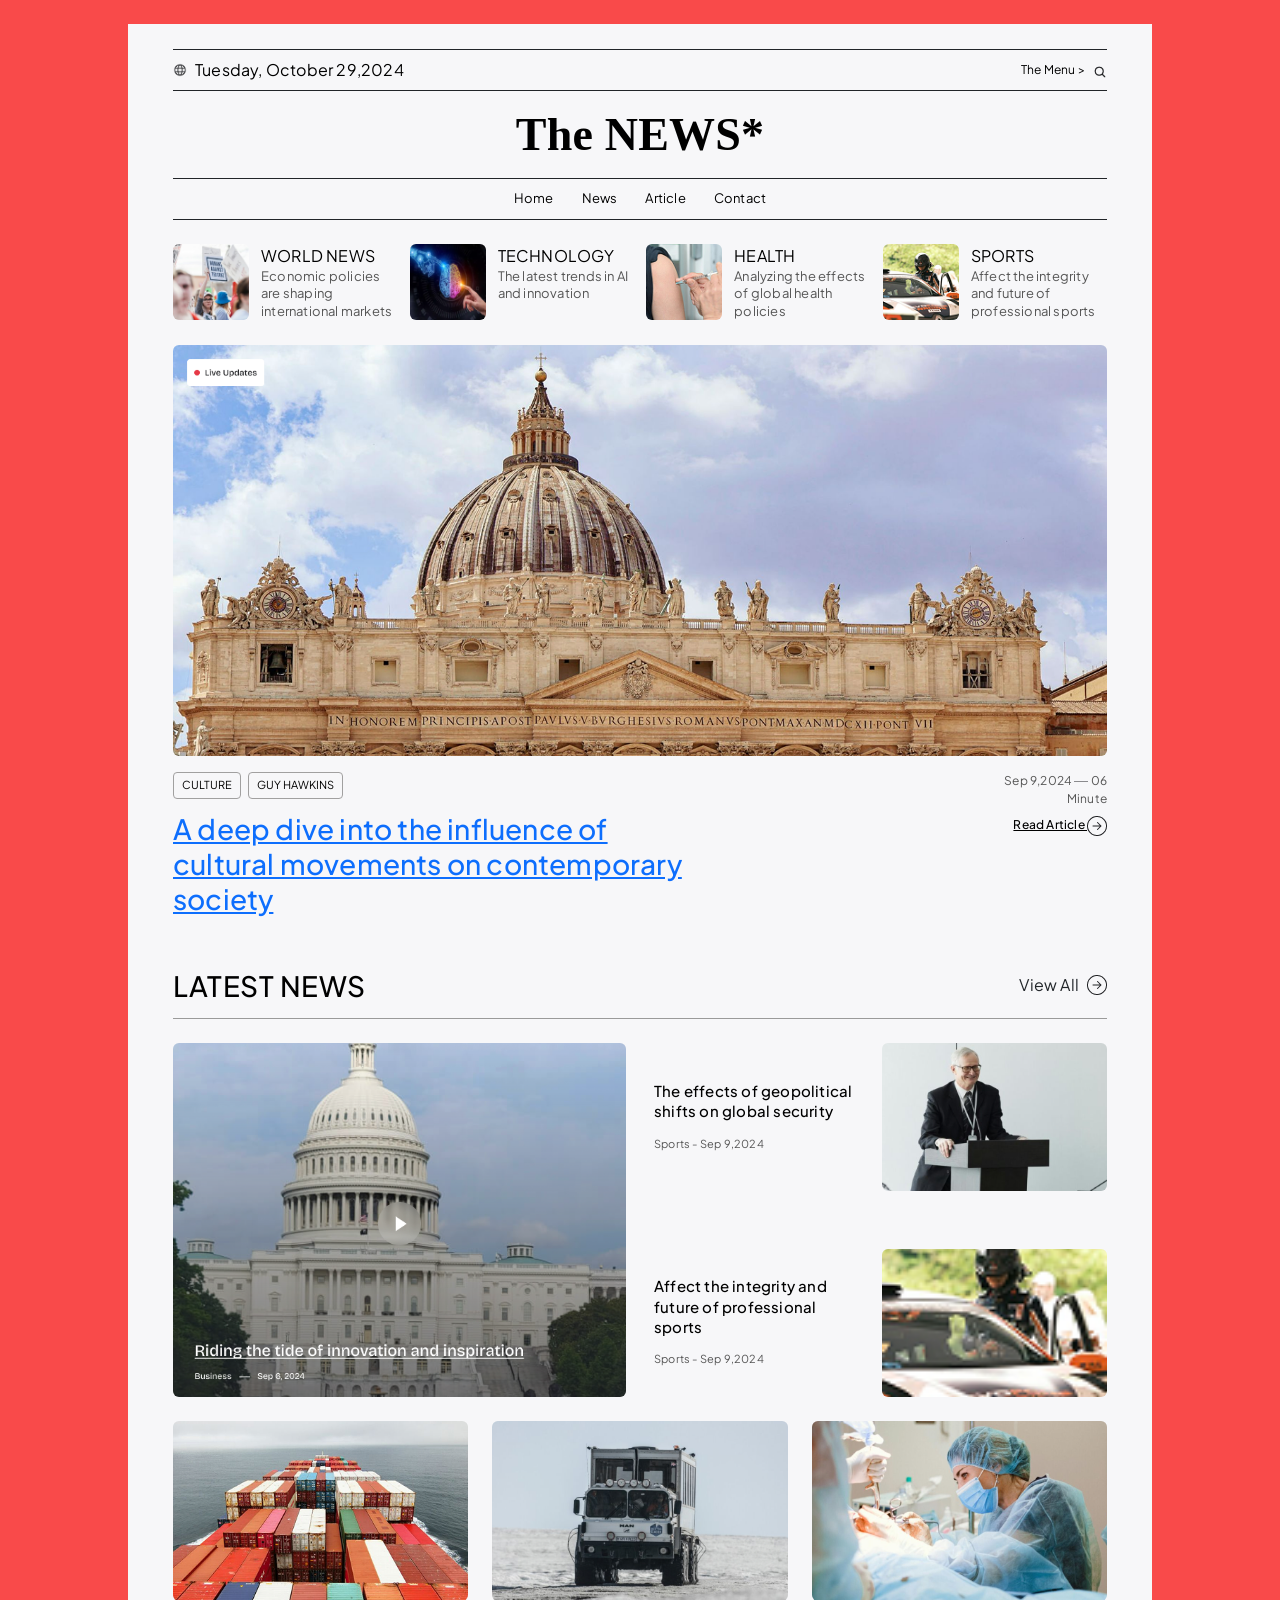
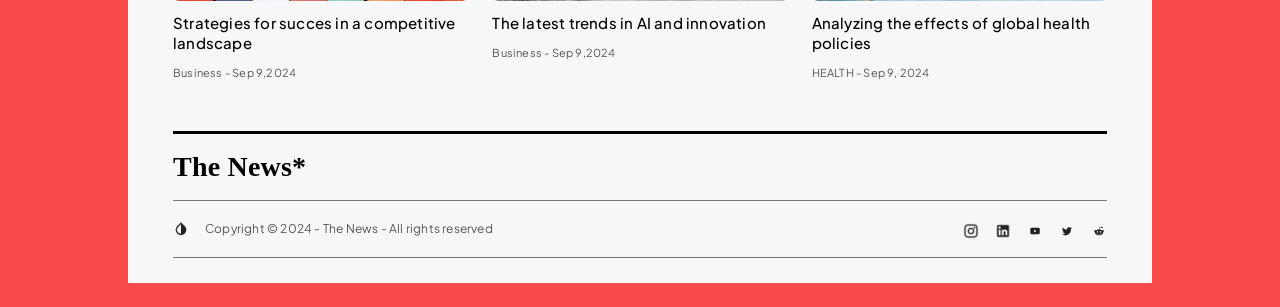
<file: index.html>
<!DOCTYPE html>
<html lang="ca">
<head>
    <meta charset="UTF-8">
    <meta name="viewport" content="width=device-width, initial-scale=1">
    <title>The NEWS* </title>
    <meta name="description" content="The news - El meu blog de notiices">
    <!--GOOGLE FONTS-->
    <link rel="preconnect" href="https://fonts.googleapis.com">
    <link rel="preconnect" href="https://fonts.gstatic.com" crossorigin>
    <link href="https://fonts.googleapis.com/css2?family=Plus+Jakarta+Sans:wght@400;500;600;700&display=swap" rel="stylesheet">
    <!--BOOSTRAP-->
    <link href="https://cdn.jsdelivr.net/npm/bootstrap@5.0.2/dist/css/bootstrap.min.css" rel="stylesheet" integrity="sha384-EVSTQN3/azprG1Anm3QDgpJLIm9Nao0Yz1ztcQTwFspd3yD65VohhpuuCOmLASjC" crossorigin="anonymous">    <!-- CODIGO CSS-->
    <link rel = "stylesheet" href="assets/css/styles.css">
</head>
<body> 
    <div class="container my-4 container-noticias">
        <header>
            <div class="header pb-2">
                <!--Zona superior fecha,logo,etc -->
                <div class="d-flex justify-content-between align-items-center py-2 border-top border-bottom border-dark">
                    <!--IZQUIERDA-->
                    <div class="d-flex align-items-center gap-2">
                        <img src="assets/img/SVG.png" class="iconos-pequeños" alt="mundo">
                        <span class="fecha"> Tuesday, October 29,2024</span>
                    </div>
                    <!-- DERECHA-->
                    <div class="d-flex align-items-center gap-2" >
                        <a href="index.html">The Menu ></a>
                        <!--DROPDOWN -->
                        <div class="dropdown">
                            <button type="button" class="busqueda" data-bs-toggle="dropdown" data-bs-auto-close="outside" aria-expanded="false">
                                <img src="assets/img/Container.png" alt="cerca">
                            </button>
                            <ul class="dropdown-menu" aria-labelledby="dropdownMenuButton1">
                                <li><a class="dropdown-item" href="index.html">Menu</a></li>
                                <li><a class="dropdown-item" href="news.html">Noticias</a></li>
                                <li><a class="dropdown-item" href="new.html">Ultima hora</a></li>
                                <li><a class="dropdown-item" href="contact.html">Contacto</a></li>
                            </ul>
                        </div>
                    </div>
                </div> 
                        <!-- Titulo -->
                <div class="text-center py-3">
                    <h1 class="display-4 fw-bold m-0">The NEWS*</h1>
                </div>
                <!-- Enlaces del Menu; INDEX,NEW,NEWS... -->
                <nav class="border-top border-bottom border-dark py-1">
                    <ul class="nav justify-content-center">
                    <li class="nav-item"><a class="nav-link active" aria-current="page" href="index.html">Home</a></li>
                    <li class="nav-item"><a class="nav-link" href="news.html">News</a></li>
                    <li class="nav-item"><a class="nav-link" href="new.html">Article</a></li>
                    <li class="nav-item"><a class="nav-link" href="contact.html">Contact</a></li>
                    </ul>
                </nav>
            </div>
        </header>    
        <main class="pt-3">
            <div class="d-flex flex-wrap justify-content-between mb-4"> 
                <!-- TARJETA 1  WORLD NEWS -->
                <div class="d-flex align-items-start noticia-mini">
                    <img src="assets/img/Frame 23.png" class="rounded" alt="WORLD NEWS">
                    <div> 
                        <span> WORLD NEWS</span>
                        <p>Economic policies are shaping international markets </p>
                    </div>
                </div>
                <!-- TARJETA 2 TECHNOLOGY-->
                <div class="d-flex align-items-start noticia-mini">
                    <img src="assets/img/ 23.png" class="rounded" alt="TECHNOLOGY">
                    <div>
                        <span> TECHNOLOGY</span>
                        <p> The latest trends in AI and innovation </p>
                    </div>
                </div>
                <!-- TARJETA 3 HEALTH-->
                <div class="d-flex align-items-start noticia-mini">
                    <img src="assets/img/66daa00a9ca7528191cd8a14_news-thumb-05.jpg.png" class="rounded" alt="Health">
                    <div>
                        <span> HEALTH</span>
                        <p>  Analyzing the effects of global health policies</p>
                    </div>
                </div>
                <!-- TARJETA 4 SPORTS-->
                <div class="d-flex align-items-start noticia-mini">
                    <img src="assets/img/auraç.png" class="rounded" alt="SPORTS">
                    <div>
                        <span> SPORTS</span>
                        <p> Affect the integrity and future of professional sports</p>
                    </div>
                </div>
            </div>
            <!-- TARJETA GRANDE LIVE UPDATES -->
            <div class="noticia-grande">
                <img src="assets/img/crisotabal.png" class="img-fluid rounded" alt="LIVE UPDATES">
                <div class="d-flex justify-content-between align-items-start mt-3">
                    <!-- LADO IZQUIERDO-->
                    <div class="justify-content-between align-items-start">
                        <div class="card-izq">
                            <button type="button" class="btn btn-outline-secondary btn-sm me-1"> CULTURE</button>
                            <button type="button" class="btn btn-outline-secondary btn-sm" > GUY HAWKINS</button>
                            <h2 class="titulo-live"> 
                                <a href="new.html">A deep dive into the influence of cultural movements on contemporary society</a>
                            </h2>
                        </div>
                    </div>
                    <!-- LADO DERECHO-->
                    <div class="text-end card-der"> 
                        <p class="mb-2"> Sep 9,2024 <img src="assets/img/Horizontal Divider.png" alt="barra"> 06 Minute </p>
                        <a href="new.html" class="read-more"> Read Article <img src="assets/img/Frame 34.png" alt="flecha"> </a>
                    </div>
                </div>
            </div>
            <!-- LATEST NEWS -->
            <div class="d-flex justify-content-between align-items-center pb-3 mb-4 latest-header">
                <h2 class="latest-titulo m-0"> LATEST NEWS</h2> 
                <a href="#" class="read-more m-0 text-decoration-none text-dark d-flex align-items-center gap-2">View All
                    <img src="assets/img/Frame 34.png" alt="flecha">
                </a>
            </div>
            <!-- LATAEST NEWS IZQUIERDA-->
            <div class="latest-grid-superior">
                <div class="card-izquierda">
                    <img src="assets/img/List → Listitem → Link.png" class="rounded" alt="Latest news">
                </div>
                <!-- LATEST NEWS DERECHA-->
                <div class="card-derecha">
                    <div class="latest-derecha"> 
                        <div class="latest-texto"> 
                            <p>The effects of geopolitical shifts on global security</p>
                            <span> Sports - Sep 9,2024</span>
                        </div>
                        <img src="assets/img/Background.png" class="rounded" alt="World News">
                    </div>
                    <div class="latest-derecha"> 
                        <div class="latest-texto"> 
                            <p>Affect the integrity and future of professional sports</p>
                            <span> Sports - Sep 9,2024</span>
                        </div>
                        <img src="assets/img/auraç.png" class="rounded" alt="World News">
                    </div>
                </div>
            </div>
            <!-- TARJETA 1  abajo laterst izq-->
            <div class="latest-grid-inferior mt-4 mb-4">
                <div class="noticia-media">
                    <img src="assets/img/66da9f082769115a30bf4133_news-thumb-03-p-800.jpg.png" class="rounded" alt="WORLD NEWS">
                    <div> 
                        <p>Strategies for succes in a competitive landscape</p>
                        <span> Business - Sep 9,2024 </span>
                    </div>
                </div>
                <!-- TARJETA 2 abajo de latest medio -->
                <div class="noticia-media">
                    <img src="assets/img/moto.png" class="rounded" alt="TECHNOLOGY">
                    <div>
                        <p> The latest trends in AI and innovation </p>
                            <span> Business - Sep 9,2024</span>
                    </div>
                </div>
                <!-- TARJETA 3 abajo latest derecha-->
                <div class="noticia-media">
                    <img src="assets/img/medi.png" class="rounded" alt="Health">
                    <div>
                        <p> Analyzing the effects of global health policies</p>
                        <span> HEALTH - Sep 9, 2024</span>
                    </div>
                </div>
             </div>
        </main>
        <footer class="footer mt-5">
            <div class="footer-top py-3">
                <h2 class="footer-logo m-0"> The News*</h2>
            </div>
            <div class="footer-bottom d-flex justify-content-between align-items-center py-3">
                <div class="d-flex align-items-center gap-3">
                    <img src="assets/img/Link → SVG.png" alt="icono">
                    <span>Copyright © 2024 - The News - All rights reserved</span>
                </div>
                <div class="d-flex align-items-center gap-3">
                    <a href="#"><img src="assets/img/ig.png" alt="instagram"></a>
                    <a href="#"><img src="assets/img/SVG(1).png" alt="Linkedin"></a>
                    <a href="#"><img src="assets/img/Link.png" alt="youtube"></a>
                    <a href="#"><img src="assets/img/Link(1).png" alt="twitter"></a>
                    <a href="#"><img src="assets/img/Link(2).png" alt="reddit"></a>
                </div>
            </div>
        
        </footer>
    </div>
    <script src="https://cdn.jsdelivr.net/npm/bootstrap@5.0.2/dist/js/bootstrap.bundle.min.js" integrity="sha384-MrcW6ZMFYlzcLA8Nl+NtUVF0sA7MsXsP1UyJoMp4YLEuNSfAP+JcXn/tWtIaxVXM" crossorigin="anonymous"></script>
</body>
</html>
</file>
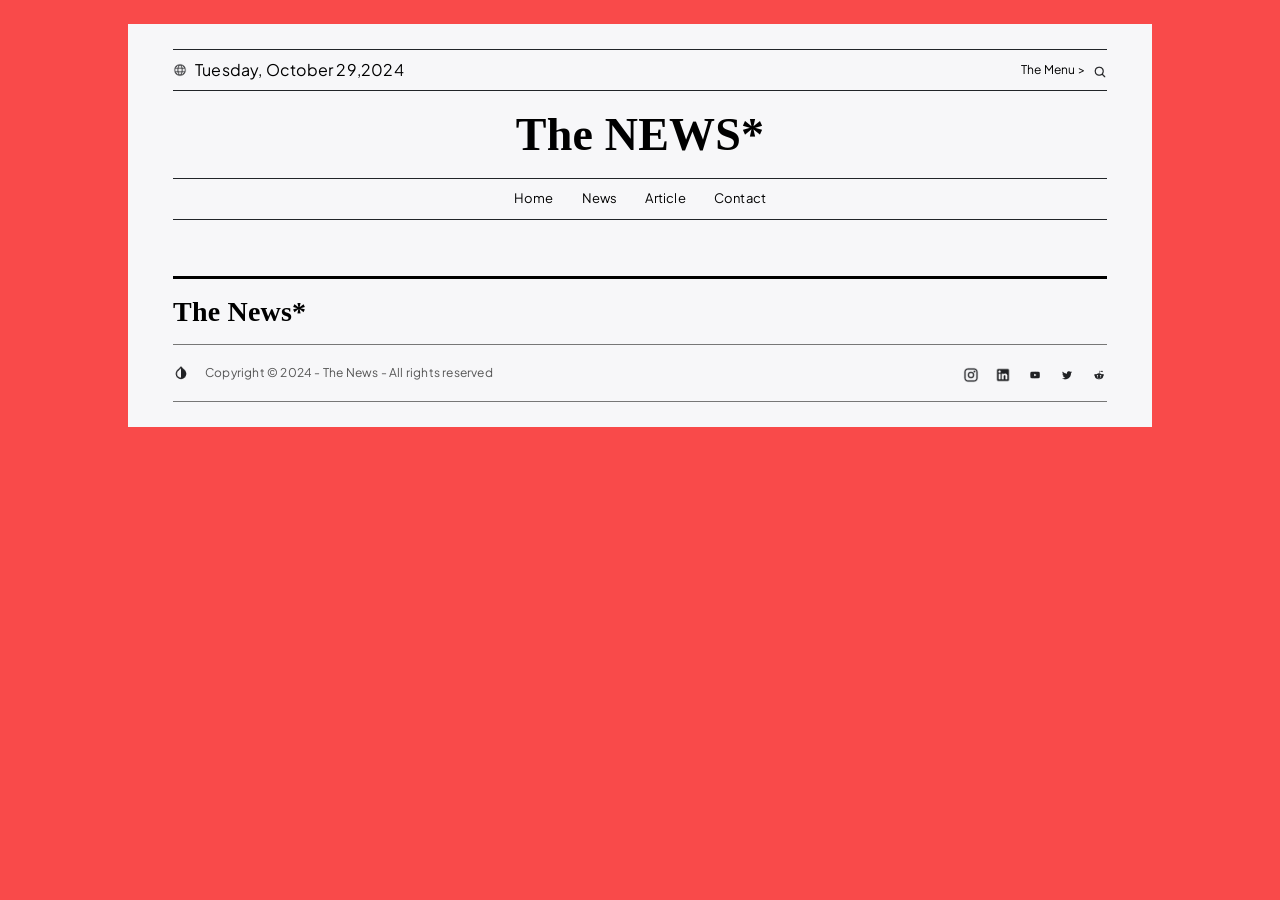
<file: contact.html>
<!DOCTYPE html>
<html lang="ca">
<head>
    <meta charset="UTF-8">
    <meta name="viewport" content="width=device-width, initial-scale=1">
    <title>The NEWS* </title>
    <meta name="description" content="The news - EL meu blog de notiices">
    <!--GOOGLE FONTS-->
    <link rel="preconnect" href="https://fonts.googleapis.com">
    <link rel="preconnect" href="https://fonts.gstatic.com" crossorigin>
    <link href="https://fonts.googleapis.com/css2?family=Plus+Jakarta+Sans:wght@400;500;600;700&display=swap" rel="stylesheet">
    <!--BOOSTRAP-->
    <link href="https://cdn.jsdelivr.net/npm/bootstrap@5.0.2/dist/css/bootstrap.min.css" rel="stylesheet" integrity="sha384-EVSTQN3/azprG1Anm3QDgpJLIm9Nao0Yz1ztcQTwFspd3yD65VohhpuuCOmLASjC" crossorigin="anonymous">    <!-- CODIGO CSS-->
    <link rel = "stylesheet" href="assets/css/styles.css">
</head>
<body> 
    <div class="container my-4 container-noticias">
        <header>
            <div class="header pb-2">
                <!--Zona superior fecha,logo,etc -->
                <div class="d-flex justify-content-between align-items-center py-2 border-top border-bottom border-dark">
                    <!--IZQUIERDA-->
                    <div class="d-flex align-items-center gap-2">
                        <img src="assets/img/SVG.png" class="iconos-pequeños" alt="mundo">
                        <span class="fecha"> Tuesday, October 29,2024</span>
                    </div>
                    <!-- DERECHA-->
                    <div class="d-flex align-items-center gap-2" >
                        <a href="index.html">The Menu ></a>
                        <!--DROPDOWN -->
                        <div class="dropdown">
                            <button type="button" class="busqueda" data-bs-toggle="dropdown" data-bs-auto-close="outside" aria-expanded="false">
                                <img src="assets/img/Container.png" alt="cerca">
                            </button>
                            <ul class="dropdown-menu" aria-labelledby="dropdownMenuButton1">
                                <li><a class="dropdown-item" href="index.html">Menu</a></li>
                                <li><a class="dropdown-item" href="news.html">Noticias</a></li>
                                <li><a class="dropdown-item" href="new.html">Ultima hora</a></li>
                                <li><a class="dropdown-item" href="contact.html">Contacto</a></li>
                            </ul>
                        </div>
                    </div>
                </div> 
                        <!-- Titulo -->
                <div class="text-center py-3">
                    <h1 class="display-4 fw-bold m-0">The NEWS*</h1>
                </div>
                <!-- Enlaces del Menu; INDEX,NEW,NEWS... -->
                <nav class="border-top border-bottom border-dark py-1">
                    <ul class="nav justify-content-center">
                    <li class="nav-item"><a class="nav-link active" aria-current="page" href="index.html">Home</a></li>
                    <li class="nav-item"><a class="nav-link" href="news.html">News</a></li>
                    <li class="nav-item"><a class="nav-link" href="new.html">Article</a></li>
                    <li class="nav-item"><a class="nav-link" href="contact.html">Contact</a></li>
                    </ul>
                </nav>
            </div>
        </header>    
        <main class="">

        
        
        </main>
        <footer class="footer mt-5">
            <div class="footer-top py-3">
                <h2 class="footer-logo m-0"> The News*</h2>
            </div>
            <div class="footer-bottom d-flex justify-content-between align-items-center py-3">
                <div class="d-flex align-items-center gap-3">
                    <img src="assets/img/Link → SVG.png" alt="icono">
                    <span>Copyright © 2024 - The News - All rights reserved</span>
                </div>
                <div class="d-flex align-items-center gap-3">
                    <a href="#"><img src="assets/img/ig.png" alt="instagram"></a>
                    <a href="#"><img src="assets/img/SVG(1).png" alt="Linkedin"></a>
                    <a href="#"><img src="assets/img/Link.png" alt="youtube"></a>
                    <a href="#"><img src="assets/img/Link(1).png" alt="twitter"></a>
                    <a href="#"><img src="assets/img/Link(2).png" alt="reddit"></a>
                </div>
            </div>
        
        </footer>
    </div>
    <script src="https://cdn.jsdelivr.net/npm/bootstrap@5.0.2/dist/js/bootstrap.bundle.min.js" integrity="sha384-MrcW6ZMFYlzcLA8Nl+NtUVF0sA7MsXsP1UyJoMp4YLEuNSfAP+JcXn/tWtIaxVXM" crossorigin="anonymous"></script>
</body>
</html>
</file>
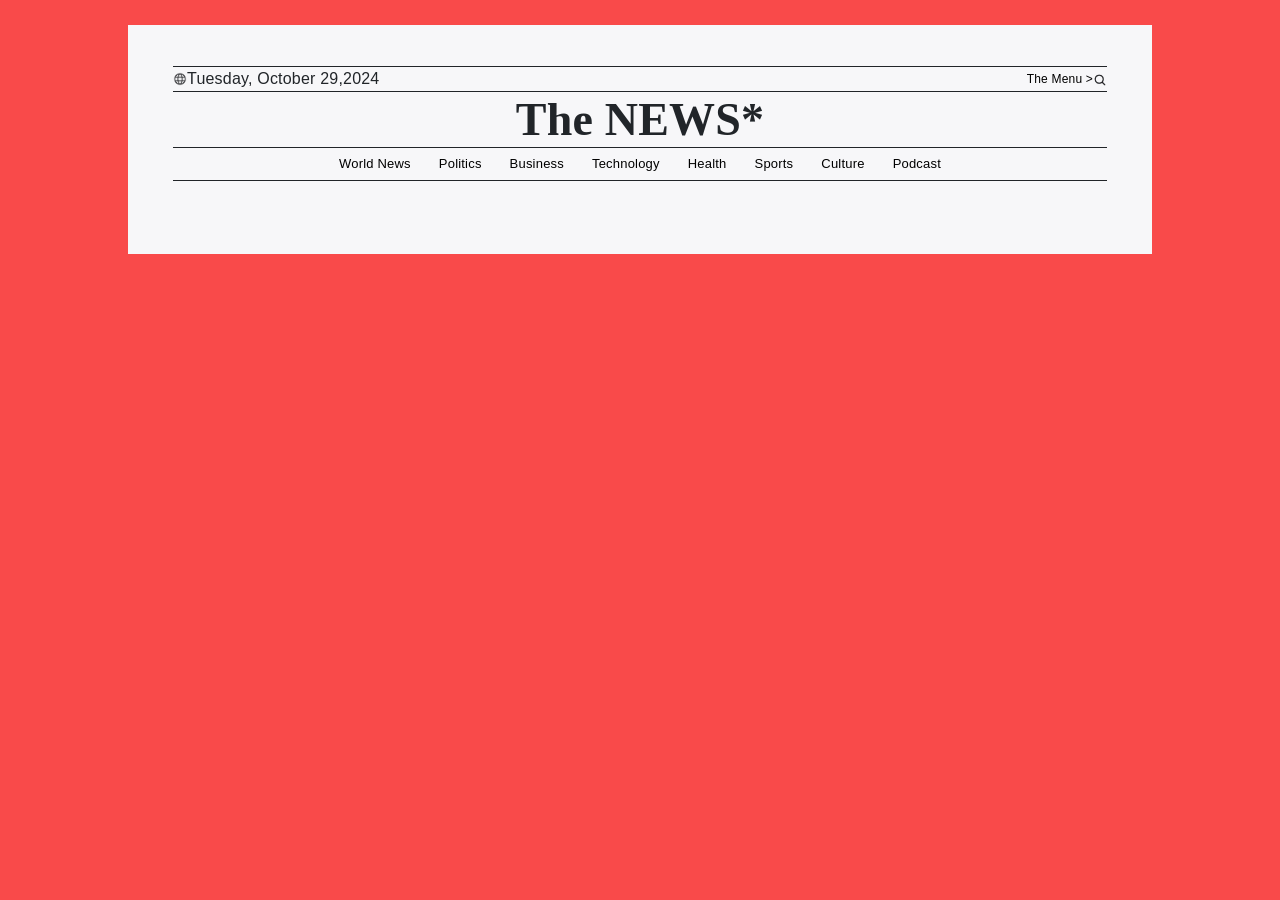
<file: new.html>
<!DOCTYPE html>
<html lang="ca">
<head>
    <meta charset="UTF-8">
    <meta name="viewport" content="width=device-width, initial-scale=1">
    <title>The news - El teu Blog de noticies </title>
    <!--BOOSTRAP-->
    <link href="https://cdn.jsdelivr.net/npm/bootstrap@5.0.2/dist/css/bootstrap.min.css" rel="stylesheet" integrity="sha384-EVSTQN3/azprG1Anm3QDgpJLIm9Nao0Yz1ztcQTwFspd3yD65VohhpuuCOmLASjC" crossorigin="anonymous">    <!-- CODIGO CSS-->
    <link rel = "stylesheet" href="assets/css/styles.css">
</head>
<body> 
    <div class="container-noticias" style="width: 80%;">
        <header>
            <div class="card header mx-auto py-3 bg-light">
                <!--Zona superior fecha,logo,etc -->
                <div class="d-flex justify-content-between align-items-center border-top border-bottom border-dark">
                    <!--IZQUIERDA-->
                    <div class="d-flex align-items-center">
                        <img src="/assets/img/SVG.png" alt="LOGO">
                        <span class="navbar-brand mb-0 h1"> Tuesday, October 29,2024</span>
                    </div>
                    <!-- DERECHA-->
                    <div class="d-flex align-items-center" >
                        <a href="index.html">The Menu ></a>
                        <!--DROPDOWN -->
                        <div class="dropdown">
                            <button type="button" class="busqueda" data-bs-toggle="dropdown" data-bs-auto-close="outside" aria-expanded="false">
                                <img src="/assets/img/Container.png" alt="cerca">
                            </button>
                            <ul class="dropdown-menu" aria-labelledby="dropdownMenuButton1">
                                <li><a class="dropdown-item" href="index.html">Menu</a></li>
                                <li><a class="dropdown-item" href="news.html">Noticias</a></li>
                                <li><a class="dropdown-item" href="new.html">Ultima hora</a></li>
                                <li><a class="dropdown-item" href="contact.html">Contacto</a></li>
                            </ul>
                        </div>
                    </div>
                </div> 
                
                        <!-- Titulo -->
                <div class="text-center">
                    <h1 class="display-4 fw-bold m-0">The NEWS*</h1>
                </div>
                <!-- Enlaces del Menu; INDEX,NEW,NEWS... -->
                <nav class="border-top border-bottom border-dark">
                    <ul class="nav justify-content-center">
                    <li class="nav-item ">
                        <a class="nav-link active" aria-current="page" href="index.html"> World News </a>
                            </li>
                    <li class="nav-item ">
                        <a class="nav-link" href="news.html">Politics</a>
                    </li>
                    <li class="nav-item">
                        <a class="nav-link" href="new.html">Business</a>
                    </li>
                    <li class="nav-item">
                        <a class="nav-link" href="contact.html">Technology</a>
                    </li>
                    <li class="nav-item">
                        <a class="nav-link" href="contact.html">Health</a>
                    </li>
                    <li class="nav-item">
                        <a class="nav-link" href="contact.html">Sports</a>
                    </li>
                    <li class="nav-item">
                        <a class="nav-link" href="contact.html">Culture</a>
                    </li>
                    <li class="nav-item">
                        <a class="nav-link" href="contact.html">Podcast</a>
                    </li>
                    </ul>
                </nav>
            </div>
        </header>    
        <main class="p-3">

        </main>
    </div>
    <script src="https://cdn.jsdelivr.net/npm/bootstrap@5.0.2/dist/js/bootstrap.bundle.min.js" integrity="sha384-MrcW6ZMFYlzcLA8Nl+NtUVF0sA7MsXsP1UyJoMp4YLEuNSfAP+JcXn/tWtIaxVXM" crossorigin="anonymous"></script>
</body>
</html>
</file>
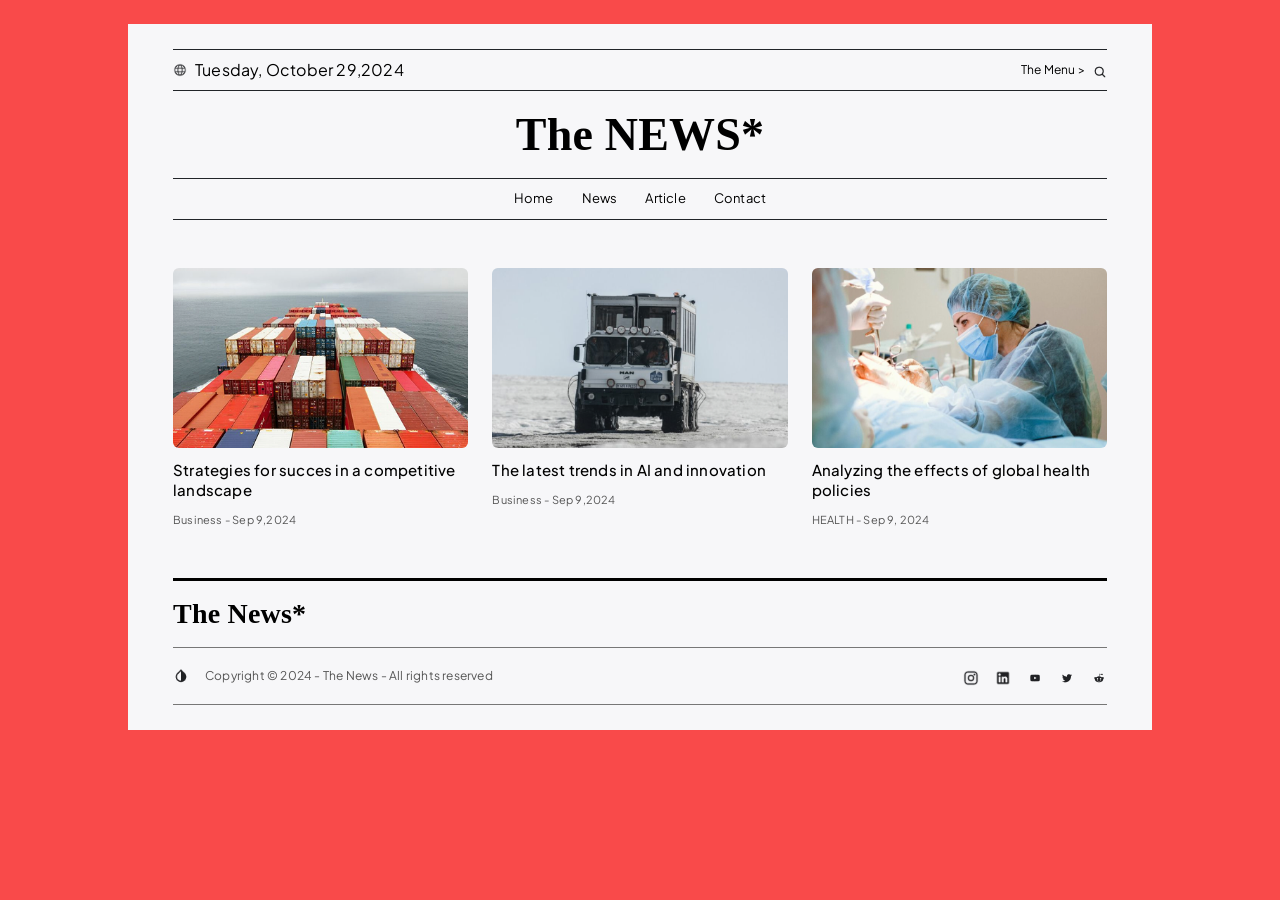
<file: news.html>
<!DOCTYPE html>
<html lang="ca">
<head>
    <meta charset="UTF-8">
    <meta name="viewport" content="width=device-width, initial-scale=1">
    <title>The NEWS* </title>
    <meta name="description" content="The news - EL meu blog de notiices">
    <!--GOOGLE FONTS-->
    <link rel="preconnect" href="https://fonts.googleapis.com">
    <link rel="preconnect" href="https://fonts.gstatic.com" crossorigin>
    <link href="https://fonts.googleapis.com/css2?family=Plus+Jakarta+Sans:wght@400;500;600;700&display=swap" rel="stylesheet">
    <!--BOOSTRAP-->
    <link href="https://cdn.jsdelivr.net/npm/bootstrap@5.0.2/dist/css/bootstrap.min.css" rel="stylesheet" integrity="sha384-EVSTQN3/azprG1Anm3QDgpJLIm9Nao0Yz1ztcQTwFspd3yD65VohhpuuCOmLASjC" crossorigin="anonymous">    <!-- CODIGO CSS-->
    <link rel = "stylesheet" href="assets/css/styles.css">
</head>
<body> 
    <div class="container my-4 container-noticias">
        <header>
            <div class="header pb-2">
                <!--Zona superior fecha,logo,etc -->
                <div class="d-flex justify-content-between align-items-center py-2 border-top border-bottom border-dark">
                    <!--IZQUIERDA-->
                    <div class="d-flex align-items-center gap-2">
                        <img src="assets/img/SVG.png" class="iconos-pequeños" alt="mundo">
                        <span class="fecha"> Tuesday, October 29,2024</span>
                    </div>
                    <!-- DERECHA-->
                    <div class="d-flex align-items-center gap-2" >
                        <a href="index.html">The Menu ></a>
                        <!--DROPDOWN -->
                        <div class="dropdown">
                            <button type="button" class="busqueda" data-bs-toggle="dropdown" data-bs-auto-close="outside" aria-expanded="false">
                                <img src="assets/img/Container.png" alt="cerca">
                            </button>
                            <ul class="dropdown-menu" aria-labelledby="dropdownMenuButton1">
                                <li><a class="dropdown-item" href="index.html">Menu</a></li>
                                <li><a class="dropdown-item" href="news.html">Noticias</a></li>
                                <li><a class="dropdown-item" href="new.html">Ultima hora</a></li>
                                <li><a class="dropdown-item" href="contact.html">Contacto</a></li>
                            </ul>
                        </div>
                    </div>
                </div> 
                        <!-- Titulo -->
                <div class="text-center py-3">
                    <h1 class="display-4 fw-bold m-0">The NEWS*</h1>
                </div>
                <!-- Enlaces del Menu; INDEX,NEW,NEWS... -->
                <nav class="border-top border-bottom border-dark py-1">
                    <ul class="nav justify-content-center">
                    <li class="nav-item"><a class="nav-link" aria-current="page" href="index.html">Home</a></li>
                    <li class="nav-item"><a class="nav-link active" href="news.html">News</a></li>
                    <li class="nav-item"><a class="nav-link" href="new.html">Article</a></li>
                    <li class="nav-item"><a class="nav-link" href="contact.html">Contact</a></li>
                    </ul>
                </nav>
            </div>
        </header>    
        <main class="pt-3">
            <!-- TARJETA 1  abajo laterst izq-->
            <div class="latest-grid-inferior mt-4 mb-4">
                <div class="noticia-media">
                    <img src="assets/img/66da9f082769115a30bf4133_news-thumb-03-p-800.jpg.png" class="rounded" alt="WORLD NEWS">
                    <div> 
                        <p>Strategies for succes in a competitive landscape</p>
                        <span> Business - Sep 9,2024 </span>
                    </div>
                </div>
                <!-- TARJETA 2 abajo de latest medio -->
                <div class="noticia-media">
                    <img src="assets/img/moto.png" class="rounded" alt="TECHNOLOGY">
                    <div>
                        <p> The latest trends in AI and innovation </p>
                            <span> Business - Sep 9,2024</span>
                    </div>
                </div>
                <!-- TARJETA 3 abajo latest derecha-->
                <div class="noticia-media">
                    <img src="assets/img/medi.png" class="rounded" alt="Health">
                    <div>
                        <p> Analyzing the effects of global health policies</p>
                        <span> HEALTH - Sep 9, 2024</span>
                    </div>
                </div>
             </div>
        </main>
        <footer class="footer mt-5">
            <div class="footer-top py-3">
                <h2 class="footer-logo m-0"> The News*</h2>
            </div>
            <div class="footer-bottom d-flex justify-content-between align-items-center py-3">
                <div class="d-flex align-items-center gap-3">
                    <img src="assets/img/Link → SVG.png" alt="icono">
                    <span>Copyright © 2024 - The News - All rights reserved</span>
                </div>
                <div class="d-flex align-items-center gap-3">
                    <a href="#"><img src="assets/img/ig.png" alt="instagram"></a>
                    <a href="#"><img src="assets/img/SVG(1).png" alt="Linkedin"></a>
                    <a href="#"><img src="assets/img/Link.png" alt="youtube"></a>
                    <a href="#"><img src="assets/img/Link(1).png" alt="twitter"></a>
                    <a href="#"><img src="assets/img/Link(2).png" alt="reddit"></a>
                </div>
            </div>
        </footer>
    </div>
    <script src="https://cdn.jsdelivr.net/npm/bootstrap@5.0.2/dist/js/bootstrap.bundle.min.js" integrity="sha384-MrcW6ZMFYlzcLA8Nl+NtUVF0sA7MsXsP1UyJoMp4YLEuNSfAP+JcXn/tWtIaxVXM" crossorigin="anonymous"></script>
</body>
</html>
</file>
<file: assets/css/styles.css>
:root {
--figma-bg:rgb(249, 74, 74);
--figma-text-main:#000000;
--figma-text-muted: #555555;
--figma--border: #a1a0a0;
--figma-accent: #000000;
--figma-font: 'Plus Jakarta Sans','Inter', sans-serif;
}
body {
    font-family: var(--figma-font);
    background-color: var(--figma-bg);
    color: var(--figma-text-main);
    letter-spacing: 0.2px;
    display: flex;
    flex-direction: column;
    min-height: 100vh;
    margin:0;
}
main{
    flex: 1;
}
.bg-light{
    background-color:#f7f7f9 !important;
}
.container-noticias{
    width: 80%;
    max-width: 1200px;
    margin: 25px auto;
    padding: 25px 45px;
    background-color: #f7f7f9
}
.header {
    border:none;
    border-radius: 0;
    background-color: #f7f7f9 !important;
}
.header h1 {
    font-family: Georgia, 'Times New Roman', Times, serif;
    font-size: 46px;
    font-weight: bold;
    margin: 0;
}
.header a {
    font-size: 12px;
    color:#000000;
    text-decoration: none;
}
.header navbar-brand {
    font-size: 12px;
    color:#000000;
    padding: 0;
}
.header img {
    width: 14px;
    height: 14px;
}
.busqueda {
    padding: 0;
    border:none;
    background-color: transparent;
}
.header .nav-link {
    color:#000000;
    font-size: 13px;
    padding: 6px 14px;   
}
.noticia-mini {
    width: 24%;
    display: flex;
    align-items: flex-start;
    gap: 12px;
}
.noticia-mini img {
    width: 76px ;
    height: 76px;
    object-fit:cover;
}
.noticia-mini h6 {
    font-size: 11px;
    margin: 0 0 4px 0 ;
    font-weight: bold;
}
.noticia-mini p {
    font-size: 13px;
    margin: 0;
    line-height: 1.35;
    color: var(--figma-text-muted);
}
.noticia-grande {
    width: 100%;
    margin-top: 25px;
}
.noticia-grande > img {
    width: 100%;
    height: auto;
}
.card-izq {
    max-width: 65%;
}
.card-izq .btn {
    font-size: 11px;
    color: #000000;
    border-color: #a1a0a0;
}
.titulo-live {
    font-size: 28px;
    font-weight: 500;
    line-height: 1.25;
    margin-top: 12px;
}
.card-der {
    font-size: 12px;
    color: var(--figma-text-muted);
}
.card-der .read-more {
    color: #000000;
    font-weight: 500;
    margin-bottom: 0;
}
.live-badge {
    background-color: white;
    padding: 10px;
    border-radius: 5px;
    font-size: 12px;
    width: 110px;
    margin:12px;
}
.live-badge span {
    display: inline-block;
    width: 8px;
    height: 8px;
    background-color: #ed3345;
    border-radius: 50%;
}
.footer-top {
    border-top: 3px solid #000000;
}
.footer-logo{
    font-family:Georgia, 'Times New Roman', Times, serif;
    font-size: 28px;
    font-weight: bold;
    color: #000000;
}
.footer-bottom {
    border-top: 1px solid #777777;
    border-bottom: 1px solid #777777;
}
.footer-bottom span {
    font-size: 12px;
    color:var(--figma-text-muted)
}
.footer-bottom img {
    width: 16px;
    height: 16px;

}
.latest-header {
    margin-top: 45px;
    border-bottom: 1px solid #9a9a9a;
}
.latest-titulo {
    font-size: 28px;
    font-weight: 500;
    letter-spacing: 0.5px;
}
.latest-grid-superior {
    display: grid;
    grid-template-columns: 1fr 1fr;
    gap: 28px;
    align-items: stretch;
}
.card-izquierda img {
    width: 100%;
    height: 100%;
    object-fit: cover;
    display: block;
}
.card-derecha {
    display: flex;
    flex-direction: column;
    justify-content: space-between;
    gap: 24px;
}
.latest-derecha {
    display: flex;
    align-items: center;
    justify-content: space-between;
    gap: 20px;
}
.latest-texto p {
    font-size: 15px;
    font-weight: 500;
    line-height: 1.35;
    color: #000000;
    margin: 0 0 8px 0;
}
.latest-texto span {
    font-size: 11px;
    font-weight: 400;
    color: var(--figma-text-muted);
    margin: 0;
}
.latest-derecha img {
    width: 225px;
    height: 148px;
    object-fit: cover;
    flex-shrink: 0;
}

.latest-grid-inferior {
    display: grid;
    grid-template-columns: repeat(3, 1fr);
    gap: 24px;
    margin-top: 28px;
}
.noticia-media {
    width: 100%;
    display: flex;
    flex-direction: column;
}
.noticia-media img {
    width: 100%;
    height: 180px;
    object-fit: cover;
    margin-bottom: 12px;
}
.noticia-media p {
    font-size: 15px;
    font-weight: 500;
    line-height: 1.35;
    color: #000000;
    margin: 0 0 6px 0;
}
.noticia-media span {
    font-size: 11px;
    font-weight: 400;
    color: var(--figma-text-muted);
    margin: 0;
}
@media (max-width: 767.98px) {
    .container-noticias{
        width: 95%;
        padding: 15px;
    }
    .noticia-mini {
        width: 100%;
        margin-bottom: 12px;
    }
    .latest-grid-superior{
        grid-template-columns: 1fr;
    }
    .latest-grid-inferior{
        grid-template-columns: 1fr;
    }
}
</file>
